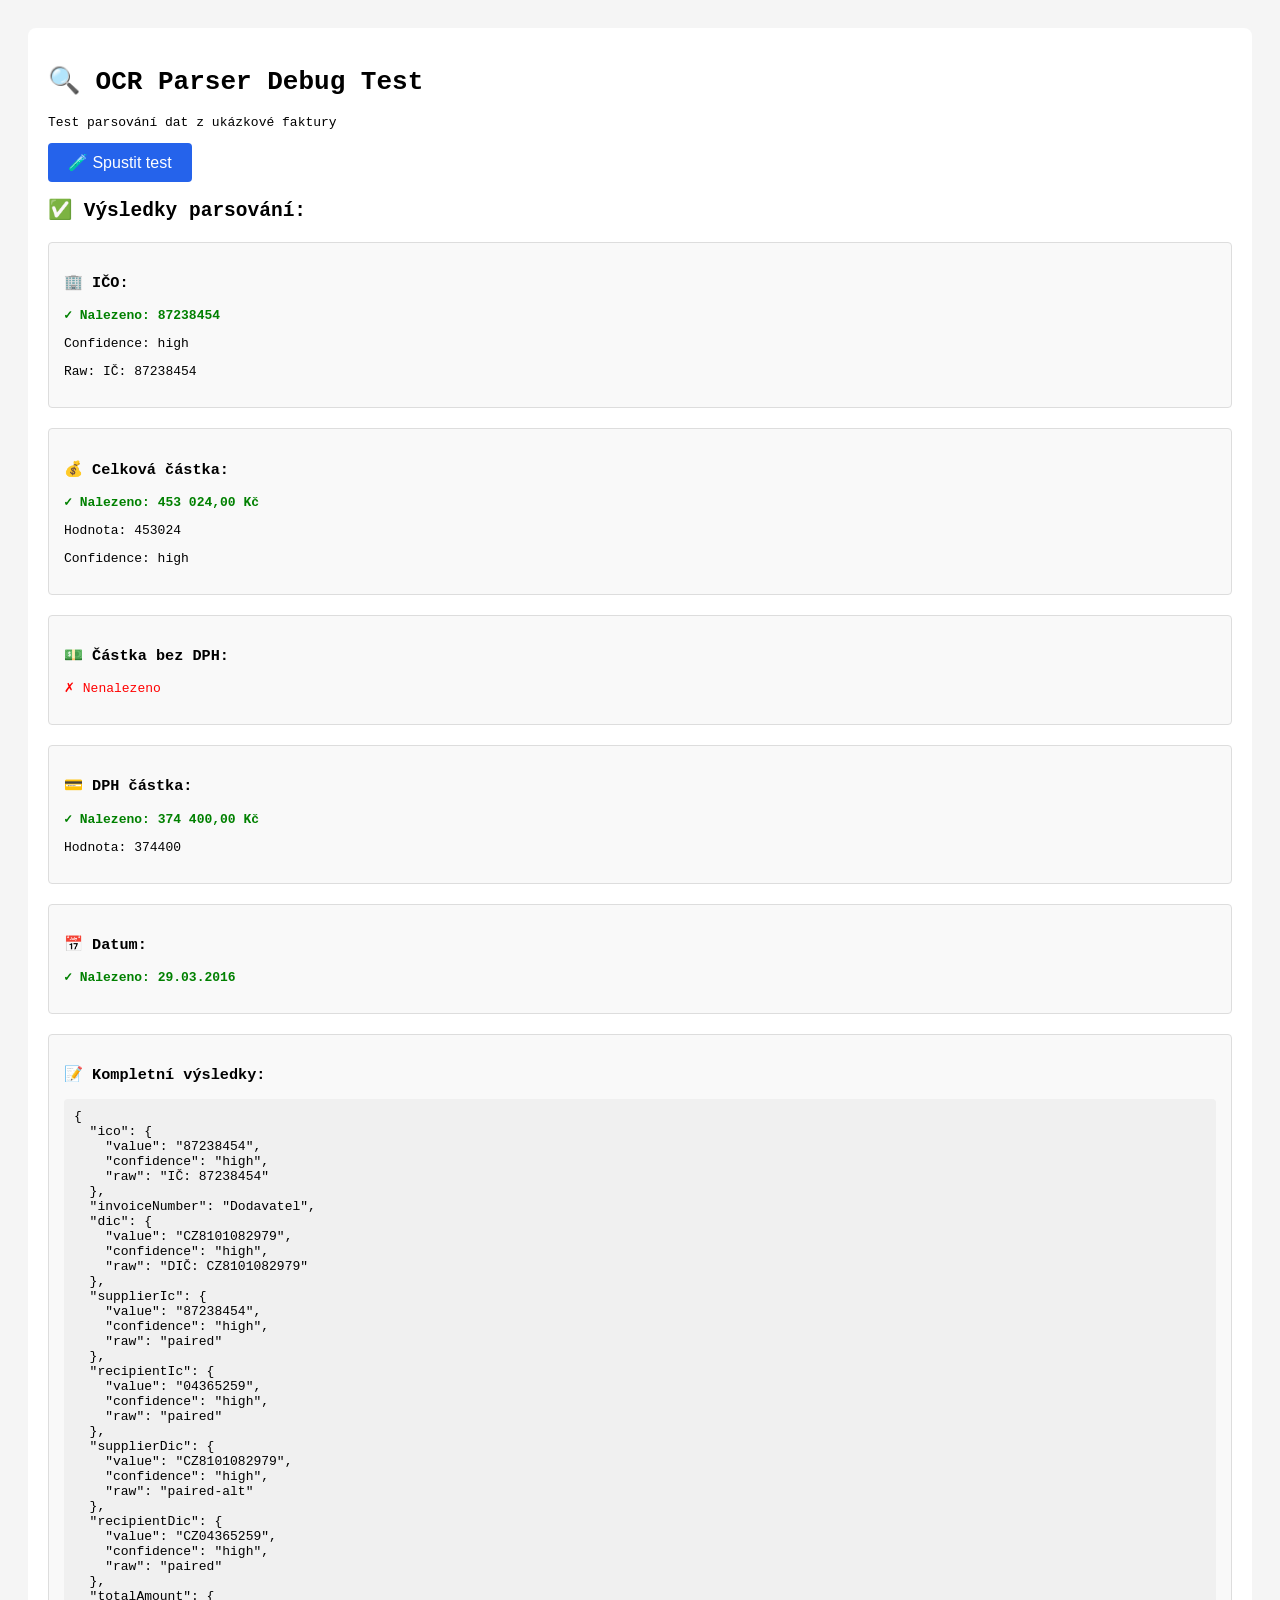
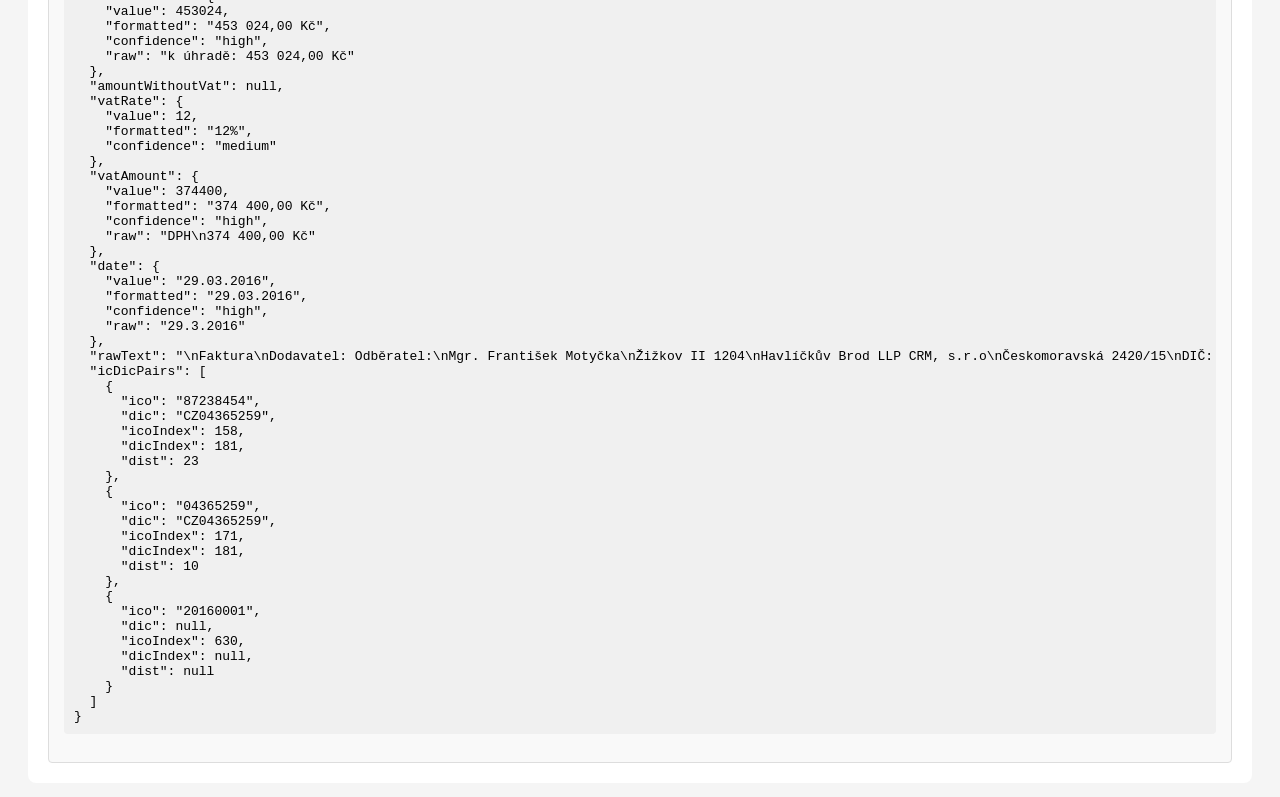
<file: debug.html>
<!DOCTYPE html>
<html lang="cs">
<head>
    <meta charset="UTF-8">
    <meta name="viewport" content="width=device-width, initial-scale=1.0">
    <title>OCR Debug Test</title>
    <style>
        body {
            font-family: monospace;
            padding: 20px;
            background: #f5f5f5;
        }
        .container {
            max-width: 1200px;
            margin: 0 auto;
            background: white;
            padding: 20px;
            border-radius: 8px;
        }
        button {
            background: #2563eb;
            color: white;
            border: none;
            padding: 10px 20px;
            border-radius: 4px;
            cursor: pointer;
            font-size: 16px;
        }
        button:hover {
            background: #1d4ed8;
        }
        .result {
            margin-top: 20px;
            padding: 15px;
            background: #f9f9f9;
            border: 1px solid #ddd;
            border-radius: 4px;
        }
        .found {
            color: green;
            font-weight: bold;
        }
        .not-found {
            color: red;
        }
        pre {
            background: #f0f0f0;
            padding: 10px;
            overflow-x: auto;
            border-radius: 4px;
        }
    </style>
</head>
<body>
    <div class="container">
        <h1>🔍 OCR Parser Debug Test</h1>
        <p>Test parsování dat z ukázkové faktury</p>
        
        <button onclick="testParser()">🧪 Spustit test</button>
        
        <div id="results"></div>
    </div>

    <script src="js/parser.js"></script>
    <script>
        // Ukázkový text z faktury (simulace OCR výstupu)
        const sampleText = `
Faktura
Dodavatel: Odběratel:
Mgr. František Motyčka
Žižkov II 1204
Havlíčkův Brod LLP CRM, s.r.o
Českomoravská 2420/15
DIČ: CZ8101082979 19093, Praha 9
IČ: 87238454
IČ: 04365259, DIČ: CZ04365259
Platební podmínky:
Datum vystavení: 29.3.2016
Forma úhrady Bankovním převodem
Bankovní spojení: Česká spořitelna Datum splatnosti: 12.4.2016
Číslo účtu: 1207260023/0800
Variabilní symbol: 20160001
Fakturuji Vám:
Cena bez DPH: DPH
374 400,00 Kč 78 624,00 Kč
Celkem k úhradě: 453 024,00 Kč
453 024,00 Kč
Na základě Vaší objednávky OBJEDNÁVKA_MOTYCKA_04_2016 Vám zasílám fakturu za integraci tel. Ústředny 
Daktela s MS CRM 2016
číslo: 20160001
Celkem
        `;

        function testParser() {
            const resultsDiv = document.getElementById('results');
            resultsDiv.innerHTML = '<h2>⏳ Spouštím parsování...</h2>';
            
            // Parsování
            const results = invoiceParser.parse(sampleText);
            
            // Zobrazení výsledků
            let html = '<h2>✅ Výsledky parsování:</h2>';
            
            // IČO
            html += '<div class="result">';
            html += '<h3>🏢 IČO:</h3>';
            if (results.ico) {
                html += `<p class="found">✓ Nalezeno: ${results.ico.value}</p>`;
                html += `<p>Confidence: ${results.ico.confidence}</p>`;
                html += `<p>Raw: ${results.ico.raw}</p>`;
            } else {
                html += '<p class="not-found">✗ Nenalezeno</p>';
            }
            html += '</div>';
            
            // Celková částka
            html += '<div class="result">';
            html += '<h3>💰 Celková částka:</h3>';
            if (results.totalAmount) {
                html += `<p class="found">✓ Nalezeno: ${results.totalAmount.formatted}</p>`;
                html += `<p>Hodnota: ${results.totalAmount.value}</p>`;
                html += `<p>Confidence: ${results.totalAmount.confidence}</p>`;
            } else {
                html += '<p class="not-found">✗ Nenalezeno</p>';
            }
            html += '</div>';
            
            // Částka bez DPH
            html += '<div class="result">';
            html += '<h3>💵 Částka bez DPH:</h3>';
            if (results.amountWithoutVat) {
                html += `<p class="found">✓ Nalezeno: ${results.amountWithoutVat.formatted}</p>`;
                html += `<p>Hodnota: ${results.amountWithoutVat.value}</p>`;
            } else {
                html += '<p class="not-found">✗ Nenalezeno</p>';
            }
            html += '</div>';
            
            // DPH částka
            html += '<div class="result">';
            html += '<h3>💳 DPH částka:</h3>';
            if (results.vatAmount) {
                html += `<p class="found">✓ Nalezeno: ${results.vatAmount.formatted}</p>`;
                html += `<p>Hodnota: ${results.vatAmount.value}</p>`;
            } else {
                html += '<p class="not-found">✗ Nenalezeno</p>';
            }
            html += '</div>';
            
            // Datum
            html += '<div class="result">';
            html += '<h3>📅 Datum:</h3>';
            if (results.date) {
                html += `<p class="found">✓ Nalezeno: ${results.date.value}</p>`;
            } else {
                html += '<p class="not-found">✗ Nenalezeno</p>';
            }
            html += '</div>';
            
            // Raw data
            html += '<div class="result">';
            html += '<h3>📝 Kompletní výsledky:</h3>';
            html += '<pre>' + JSON.stringify(results, null, 2) + '</pre>';
            html += '</div>';
            
            resultsDiv.innerHTML = html;
        }
        
        // Auto-spuštění při načtení
        window.addEventListener('load', () => {
            setTimeout(testParser, 500);
        });
    </script>
</body>
</html>
</file>
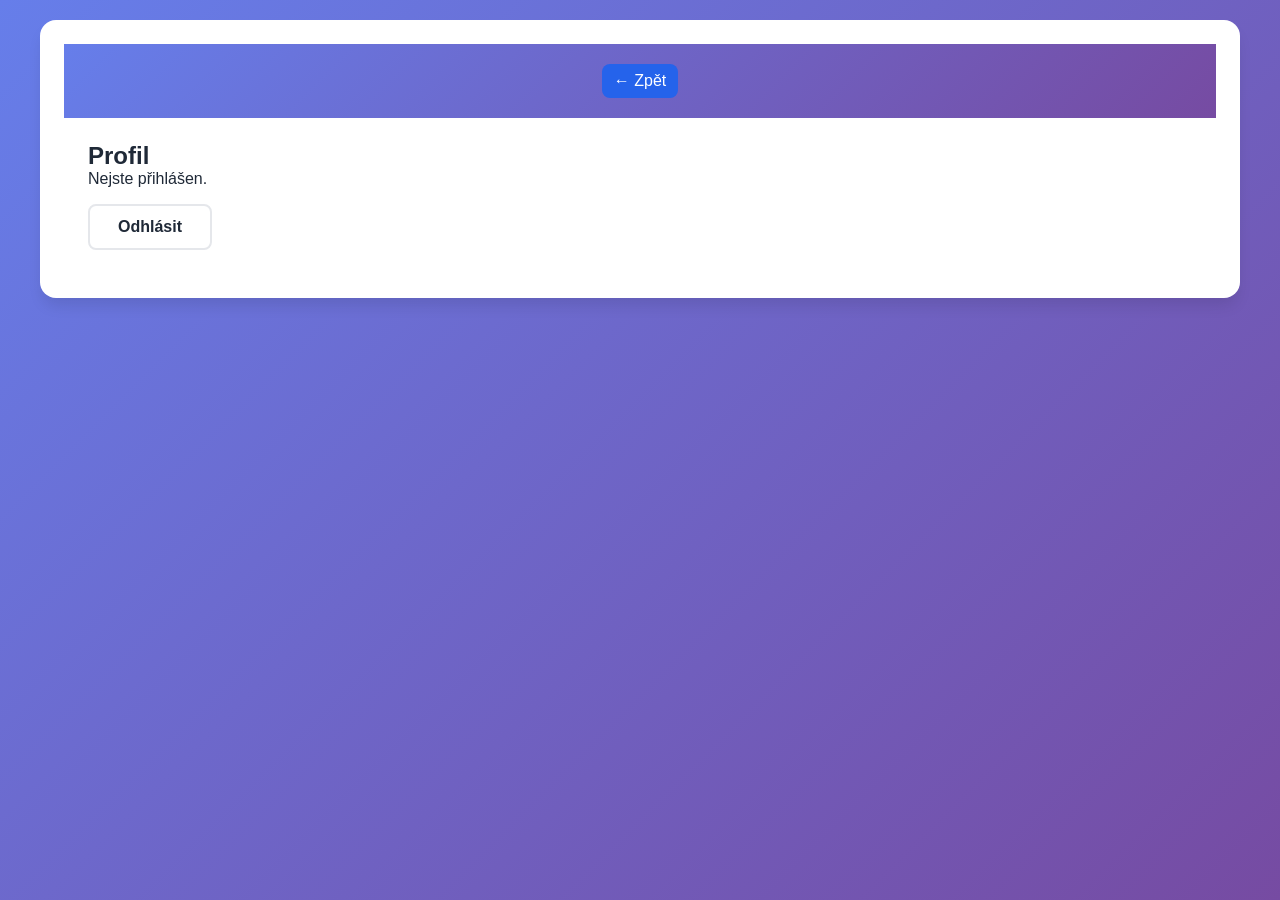
<file: profile.html>
<!doctype html>
<html lang="cs">
<head>
  <meta charset="utf-8">
  <meta name="viewport" content="width=device-width,initial-scale=1">
  <title>Profil — OCR Čtečka Faktur</title>
  <link rel="stylesheet" href="css/style.css">
</head>
<body>
  <div class="container" style="padding:24px;">
    <header style="position:relative; text-align:left; padding:20px 24px;">
      <a href="index.html" style="color:#fff; background:var(--primary-color); padding:8px 12px; border-radius:8px; text-decoration:none;">← Zpět</a>
    </header>
    <main style="padding:24px;">
      <h2>Profil</h2>
      <p id="status">Načítám...</p>
      <div style="margin-top:16px;">
        <button id="logoutBtnProfile" class="btn-secondary">Odhlásit</button>
      </div>
    </main>
  </div>

  <script>
    const API_BASE = (window.location && window.location.protocol === 'file:') ? 'http://localhost:8000' : '';
    const token = localStorage.getItem('ocrToken');
    const status = document.getElementById('status');
    function showMessage(msg) { if (status) status.textContent = msg; }
    if (!token) {
      showMessage('Nejste přihlášen.');
    } else {
      fetch(`${API_BASE}/api/me`, { headers: { 'Authorization': `Bearer ${token}` } })
        .then(r => r.json())
        .then(d => {
          if (d && d.user) {
            showMessage(`Přihlášen jako: ${d.user.username}`);
          } else if (d && d.error) {
            showMessage(d.error || 'Nepodařilo se načíst profil.');
          } else {
            showMessage('Nepodařilo se načíst profil.');
          }
        }).catch(e => { showMessage('Chyba při načítání profilu.'); });
    }

    document.getElementById('logoutBtnProfile').addEventListener('click', () => {
      localStorage.removeItem('ocrToken');
      // Attempt to call logout endpoint
      fetch(`${API_BASE}/api/logout`, { method: 'POST', headers: { 'Authorization': `Bearer ${token}` } }).finally(() => {
        window.location.href = 'index.html';
      });
    });
  </script>
</body>
</html>
</file>
<file: css/style.css>
/* Základní reset a proměnné */
:root {
    --primary-color: #2563eb;
    --primary-hover: #1d4ed8;
    --success-color: #10b981;
    --warning-color: #f59e0b;
    --error-color: #ef4444;
    --text-primary: #1f2937;
    --text-secondary: #6b7280;
    --bg-primary: #ffffff;
    --bg-secondary: #f9fafb;
    --border-color: #e5e7eb;
    --shadow: 0 1px 3px 0 rgba(0, 0, 0, 0.1);
    --shadow-lg: 0 10px 15px -3px rgba(0, 0, 0, 0.1);
}

* {
    margin: 0;
    padding: 0;
    box-sizing: border-box;
}

body {
    font-family: -apple-system, BlinkMacSystemFont, 'Segoe UI', Roboto, Oxygen, Ubuntu, Cantarell, sans-serif;
    background: linear-gradient(135deg, #667eea 0%, #764ba2 100%);
    min-height: 100vh;
    padding: 20px;
    color: var(--text-primary);
}

.container {
    max-width: 1200px;
    margin: 0 auto;
    background: var(--bg-primary);
    border-radius: 16px;
    box-shadow: var(--shadow-lg);
    overflow: hidden;
}

/* Header */
header {
    background: linear-gradient(135deg, #667eea 0%, #764ba2 100%);
    color: white;
    padding: 40px 30px;
    position: relative;
    display: flex;
    align-items: center;
    justify-content: center;
}

header h1 {
    font-size: 2.5rem;
    margin-bottom: 10px;
    font-weight: 700;
}

header p {
    font-size: 1.1rem;
    opacity: 0.9;
}

/* Header auth controls (left) */
.header-right {
    position: absolute;
    right: 30px;
    top: 50%;
    transform: translateY(-50%);
}
.header-auth {
    display: flex;
    align-items: center;
    gap: 8px;
}
.btn-link {
    background: transparent;
    border: none;
    color: rgba(255,255,255,0.95);
    font-weight: 600;
    cursor: pointer;
    padding: 6px 10px;
    border-radius: 6px;
}
.btn-link:hover { background: rgba(255,255,255,0.06); }

/* Compact auth section (hidden by default, opened from header) */
.auth-section { display: none; }
.auth-section.visible { display: block; }

/* User button & dropdown */
.user-btn {
    display: inline-flex;
    align-items: center;
    gap: 8px;
    background: rgba(255,255,255,0.06);
    color: #fff;
    border: none;
    padding: 6px 10px;
    border-radius: 8px;
    cursor: pointer;
}
.user-avatar { font-size: 1.05rem; }
.user-dropdown {
    background: white;
    border: 1px solid var(--border-color);
    border-radius: 8px;
    box-shadow: var(--shadow);
    min-width: 140px;
    overflow: hidden;
    z-index: 60;
}
.user-dropdown a {
    display: block;
    padding: 10px 12px;
    color: var(--text-primary);
    text-decoration: none;
    border-bottom: 1px solid var(--border-color);
}
.user-dropdown a:hover { background: var(--bg-secondary); }
.user-dropdown a:last-child { border-bottom: none; }

/* Main navigation */
.main-nav {
    background: linear-gradient(135deg, #667eea 0%, #764ba2 100%);
    border-bottom: 1px solid rgba(0,0,0,0.06);
    color: white;
}
.main-nav ul {
    list-style: none;
    display: flex;
    gap: 12px;
    padding: 12px 30px;
    margin: 0;
    justify-content: flex-end;
}
.main-nav li { display: inline-flex; }
.main-nav .btn-link { color: rgba(255,255,255,0.95); font-weight:700; padding:6px 10px; border-radius:6px; }
.main-nav .btn-link:hover { background: rgba(255,255,255,0.06); }

@media (max-width: 768px) {
    .main-nav ul { justify-content: center; padding: 8px 16px; }
}

/* Responsive dropdown: full-width on small screens */
@media (max-width: 600px) {
    header {
        flex-direction: column;
        align-items: stretch;
        padding: 20px;
        text-align: left;
    }
    .header-center {
        order: 0;
        width: 100%;
    }
    .header-right {
        position: static;
        right: auto;
        top: auto;
        transform: none;
        order: 1;
        margin-top: 12px;
        display: flex;
        justify-content: flex-end;
        width: 100%;
    }
    .user-dropdown {
        position: static;
        display: block !important;
        width: 100%;
        box-sizing: border-box;
        margin-top: 8px;
        right: 0;
    }
    .user-dropdown a {
        border-bottom: 1px solid var(--border-color);
    }
}

/* Main content */
main {
    padding: 40px 30px;
}

/* Upload section */
.upload-section {
    margin-bottom: 30px;
}

.upload-area {
    border: 3px dashed var(--border-color);
    border-radius: 12px;
    padding: 60px 20px;
    text-align: center;
    transition: all 0.3s ease;
    cursor: pointer;
    background: var(--bg-secondary);
}

.upload-area:hover,
.upload-area.dragover {
    border-color: var(--primary-color);
    background: #eff6ff;
    transform: translateY(-2px);
}

.upload-icon {
    font-size: 4rem;
    margin-bottom: 20px;
}

.upload-text {
    font-size: 1.3rem;
    font-weight: 600;
    color: var(--text-primary);
    margin-bottom: 10px;
}

.upload-subtext {
    color: var(--text-secondary);
    margin-bottom: 20px;
}

.upload-hint {
    font-size: 0.9rem;
    color: var(--text-secondary);
    margin-top: 15px;
}

/* Buttons */
.btn-upload {
    background: var(--primary-color);
    color: white;
    border: none;
    padding: 14px 32px;
    font-size: 1rem;
    font-weight: 600;
    border-radius: 8px;
    cursor: pointer;
    transition: all 0.3s ease;
}

.btn-upload:hover {
    background: var(--primary-hover);
    transform: translateY(-2px);
    box-shadow: 0 4px 12px rgba(37, 99, 235, 0.3);
}

.btn-primary {
    background: var(--primary-color);
    color: white;
    border: none;
    padding: 12px 28px;
    font-size: 1rem;
    font-weight: 600;
    border-radius: 8px;
    cursor: pointer;
    margin-right: 10px;
    transition: all 0.3s ease;
}

.btn-primary:hover {
    background: var(--primary-hover);
    transform: translateY(-2px);
}

.btn-secondary {
    background: white;
    color: var(--text-primary);
    border: 2px solid var(--border-color);
    padding: 12px 28px;
    font-size: 1rem;
    font-weight: 600;
    border-radius: 8px;
    cursor: pointer;
    transition: all 0.3s ease;
}

.btn-secondary:hover {
    border-color: var(--primary-color);
    color: var(--primary-color);
}

.btn-small {
    padding: 6px 12px;
    font-size: 0.85rem;
}

.btn-toggle {
    background: var(--bg-secondary);
    border: 1px solid var(--border-color);
    padding: 8px 16px;
    border-radius: 6px;
    cursor: pointer;
    font-size: 0.9rem;
    margin-bottom: 15px;
    transition: all 0.3s ease;
}

.btn-toggle:hover {
    background: var(--border-color);
}

/* Loading */
.loading {
    text-align: center;
    padding: 60px 20px;
}

.spinner {
    width: 60px;
    height: 60px;
    border: 4px solid var(--border-color);
    border-top-color: var(--primary-color);
    border-radius: 50%;
    animation: spin 1s linear infinite;
    margin: 0 auto 20px;
}

@keyframes spin {
    to { transform: rotate(360deg); }
}

.loading p {
    font-size: 1.1rem;
    color: var(--text-primary);
    margin-bottom: 5px;
}

.loading-sub {
    color: var(--text-secondary);
    font-size: 0.9rem;
}

/* Preview section */
.preview-section {
    margin-bottom: 30px;
    padding: 20px;
    background: var(--bg-secondary);
    border-radius: 12px;
}

.preview-section h2 {
    margin-bottom: 20px;
    color: var(--text-primary);
}

.image-preview {
    text-align: center;
    background: white;
    padding: 20px;
    border-radius: 8px;
    box-shadow: var(--shadow);
}

.image-preview img {
    max-width: 100%;
    max-height: 500px;
    border-radius: 8px;
    box-shadow: var(--shadow);
}

/* Results section */
.results-section {
    animation: fadeIn 0.5s ease;
}

@keyframes fadeIn {
    from { opacity: 0; transform: translateY(20px); }
    to { opacity: 1; transform: translateY(0); }
}

.results-section h2 {
    margin-bottom: 30px;
    color: var(--text-primary);
    font-size: 1.8rem;
}

.result-grid {
    display: grid;
    grid-template-columns: repeat(auto-fit, minmax(280px, 1fr));
    gap: 20px;
    margin-bottom: 30px;
}

.result-card {
    background: var(--bg-secondary);
    border: 2px solid var(--border-color);
    border-radius: 12px;
    padding: 24px;
    transition: all 0.3s ease;
}

.result-card:hover {
    transform: translateY(-4px);
    box-shadow: var(--shadow-lg);
    border-color: var(--primary-color);
}

.result-card.highlight {
    background: linear-gradient(135deg, #667eea15 0%, #764ba215 100%);
    border-color: var(--primary-color);
}

.result-label {
    display: flex;
    align-items: center;
    gap: 8px;
    color: var(--text-secondary);
    font-size: 0.9rem;
    font-weight: 600;
    margin-bottom: 12px;
    text-transform: uppercase;
    letter-spacing: 0.5px;
}

.result-label .icon {
    font-size: 1.3rem;
}

.result-value {
    font-size: 1.5rem;
    font-weight: 700;
    color: var(--text-primary);
    word-break: break-word;
    margin-bottom: 8px;
}

.result-value.large {
    font-size: 2rem;
    color: var(--primary-color);
}

.confidence {
    font-size: 0.85rem;
    color: var(--text-secondary);
}

.confidence.high {
    color: var(--success-color);
    font-weight: 600;
}

.confidence.medium {
    color: var(--warning-color);
    font-weight: 600;
}

.confidence.low {
    color: var(--error-color);
    font-weight: 600;
}

/* Raw text section */
.raw-text-section {
    margin-bottom: 30px;
    padding: 20px;
    background: var(--bg-secondary);
    border-radius: 12px;
}

.raw-text-section h3 {
    margin-bottom: 15px;
}

.raw-text {
    background: white;
    padding: 20px;
    border-radius: 8px;
    border: 1px solid var(--border-color);
    max-height: 300px;
    overflow-y: auto;
    font-family: 'Courier New', monospace;
    font-size: 0.9rem;
    line-height: 1.6;
    white-space: pre-wrap;
    word-break: break-word;
}

/* Actions */
.actions {
    text-align: center;
    padding-top: 20px;
    border-top: 2px solid var(--border-color);
}

/* Auth section */
.auth-section {
    padding: 30px;
    border-bottom: 1px solid var(--border-color);
    background: #f8fafc;
}

.auth-card {
    max-width: 560px;
    margin: 0 auto;
    background: white;
    border-radius: 12px;
    padding: 24px;
    box-shadow: var(--shadow);
    border: 1px solid var(--border-color);
}

.auth-header h2 {
    margin-bottom: 6px;
}

.auth-header p {
    color: var(--text-secondary);
    margin-bottom: 18px;
}

.auth-form {
    display: grid;
    gap: 16px;
}

.form-row {
    display: grid;
    gap: 6px;
}

.form-row label {
    font-size: 0.9rem;
    color: var(--text-secondary);
    font-weight: 600;
}

.form-row input {
    padding: 12px 14px;
    border-radius: 8px;
    border: 1px solid var(--border-color);
    font-size: 1rem;
    background: #fff;
    transition: border-color 0.2s ease, box-shadow 0.2s ease;
}

.form-row input:focus {
    outline: none;
    border-color: var(--primary-color);
    box-shadow: 0 0 0 3px rgba(37, 99, 235, 0.15);
}

.auth-actions {
    display: flex;
    flex-wrap: wrap;
    gap: 10px;
}

.auth-message {
    min-height: 20px;
    font-size: 0.9rem;
    color: var(--text-secondary);
}

.auth-message.error {
    color: var(--error-color);
    font-weight: 600;
}

.auth-message.success {
    color: var(--success-color);
    font-weight: 600;
}

.auth-status {
    display: flex;
    justify-content: space-between;
    align-items: center;
    gap: 12px;
    font-weight: 600;
}

/* Saved documents */
.saved-section {
    margin-top: 40px;
    padding-top: 30px;
    border-top: 2px solid var(--border-color);
}

.filters {
    background: var(--bg-secondary);
    padding: 20px;
    border-radius: 12px;
    border: 1px solid var(--border-color);
    margin-bottom: 20px;
}

.filter-grid {
    display: grid;
    grid-template-columns: repeat(auto-fit, minmax(220px, 1fr));
    gap: 16px;
}

.filter-actions {
    display: flex;
    gap: 10px;
    margin-top: 16px;
}

.saved-table-wrap {
    overflow-x: auto;
    background: white;
    border-radius: 12px;
    border: 1px solid var(--border-color);
    box-shadow: var(--shadow);
}

.saved-table {
    width: 100%;
    border-collapse: collapse;
    min-width: 720px;
}

.saved-table th,
.saved-table td {
    padding: 14px 12px;
    text-align: left;
    border-bottom: 1px solid var(--border-color);
    font-size: 0.95rem;
}

.saved-table th {
    background: #f1f5f9;
    font-weight: 700;
    color: var(--text-primary);
}

.saved-table tr:hover {
    background: #f8fafc;
}

.saved-empty {
    padding: 18px;
    color: var(--text-secondary);
    text-align: center;
}

.saved-detail {
    margin-top: 24px;
    background: var(--bg-secondary);
    border-radius: 12px;
    padding: 20px;
    border: 1px solid var(--border-color);
}

.saved-detail-header {
    display: flex;
    align-items: center;
    justify-content: space-between;
    gap: 12px;
    margin-bottom: 16px;
}

.saved-detail-grid {
    display: grid;
    grid-template-columns: repeat(auto-fit, minmax(200px, 1fr));
    gap: 12px;
    margin-bottom: 16px;
}

.saved-detail-item {
    background: white;
    border: 1px solid var(--border-color);
    border-radius: 10px;
    padding: 12px;
}

.saved-detail-item strong {
    display: block;
    font-size: 0.85rem;
    color: var(--text-secondary);
    margin-bottom: 4px;
}

.saved-raw-text {
    background: white;
    border: 1px solid var(--border-color);
    border-radius: 8px;
    padding: 12px;
    max-height: 260px;
    overflow-y: auto;
    white-space: pre-wrap;
    font-size: 0.85rem;
}

/* Error section */
.error-section {
    text-align: center;
    padding: 40px;
}

.error-message {
    display: flex;
    align-items: center;
    justify-content: center;
    gap: 20px;
    background: #fef2f2;
    border: 2px solid var(--error-color);
    border-radius: 12px;
    padding: 30px;
    margin-bottom: 20px;
}

.error-icon {
    font-size: 3rem;
}

.error-message h3 {
    color: var(--error-color);
    margin-bottom: 8px;
}

.error-message p {
    color: var(--text-secondary);
}

/* Footer */
footer {
    background: var(--bg-secondary);
    padding: 30px;
    text-align: center;
    border-top: 1px solid var(--border-color);
}

footer p {
    color: var(--text-secondary);
    font-size: 0.9rem;
    margin-bottom: 5px;
}

.footer-note {
    margin-top: 10px;
    font-style: italic;
}

/* Responsive */
@media (max-width: 768px) {
    header h1 {
        font-size: 2rem;
    }
    
    .result-grid {
        grid-template-columns: 1fr;
    }
    
    .upload-area {
        padding: 40px 20px;
    }
    
    main {
        padding: 20px 15px;
    }
}

/* Animace pro success */
@keyframes successPulse {
    0%, 100% { transform: scale(1); }
    50% { transform: scale(1.05); }
}

.result-card.success {
    animation: successPulse 0.5s ease;
}

/* Compact results table */
.results-table {
    width: 100%;
    border-collapse: collapse;
    background: var(--bg-secondary);
    border: 1px solid var(--border-color);
    border-radius: 8px;
    overflow: hidden;
}
.results-table th,
.results-table td {
    padding: 10px 12px;
    text-align: left;
    border-bottom: 1px solid var(--border-color);
    font-size: 0.95rem;
}
.results-table th {
    background: #fff;
    color: var(--text-secondary);
    font-weight: 700;
    text-transform: uppercase;
    font-size: 0.75rem;
    letter-spacing: 0.6px;
}
.results-table td.value-cell {
    font-weight: 700;
    color: var(--text-primary);
    width: 45%;
}

/* confidence coloring */
.cell-high { background: rgba(16,185,129,0.08); border-left: 4px solid var(--success-color); }
.cell-medium { background: rgba(245,158,11,0.06); border-left: 4px solid var(--warning-color); }
.cell-low { background: rgba(239,68,68,0.06); border-left: 4px solid var(--error-color); }
.cell-missing { background: rgba(239,68,68,0.04); border-left: 4px dashed rgba(239,68,68,0.6); }

/* Button-style chooser (custom select) */
.button-group {
    display: flex;
    gap: 16px;
    flex-wrap: wrap;
    margin-top: 8px;
}
.btn-option {
    padding: 18px 36px;
    border-radius: 12px;
    background: linear-gradient(180deg, rgba(255,255,255,0.06), rgba(255,255,255,0.02));
    color: rgba(255,255,255,0.95);
    cursor: pointer;
    border: 1px solid rgba(255,255,255,0.06);
    font-weight: 600;
    min-width: 140px;
    text-align: center;
    transition: transform 0.15s ease, box-shadow 0.15s ease, border-color 0.15s ease;
}
.btn-option:hover {
    transform: translateY(-4px);
    box-shadow: 0 8px 20px rgba(0,0,0,0.12);
}
.btn-option.selected {
    border-color: rgba(255,255,255,0.95);
    box-shadow: 0 8px 30px rgba(0,0,0,0.18);
    background: linear-gradient(135deg, rgba(255,255,255,0.12), rgba(255,255,255,0.02));
}
.export-controls .form-row label { color: #e6eefc; }
.export-controls { background: linear-gradient(90deg,#164e8c,#1f6fb8); padding:16px; border-radius:12px; }
.export-controls .form-row { margin-bottom:12px; }

/* Hide original select when using button group */
.hidden-select { display: none !important; }

.value-cell[contenteditable="true"]:focus {
    outline: 2px solid rgba(37,99,235,0.12);
    background: #fff;
}

.conf-badge {
    font-size: 0.8rem;
    padding: 4px 8px;
    border-radius: 999px;
    display: inline-block;
    margin-left: 8px;
}
.conf-badge.high { background: rgba(16,185,129,0.12); color: var(--success-color); }
.conf-badge.medium { background: rgba(245,158,11,0.08); color: var(--warning-color); }
.conf-badge.low { background: rgba(239,68,68,0.08); color: var(--error-color); }
</file>
